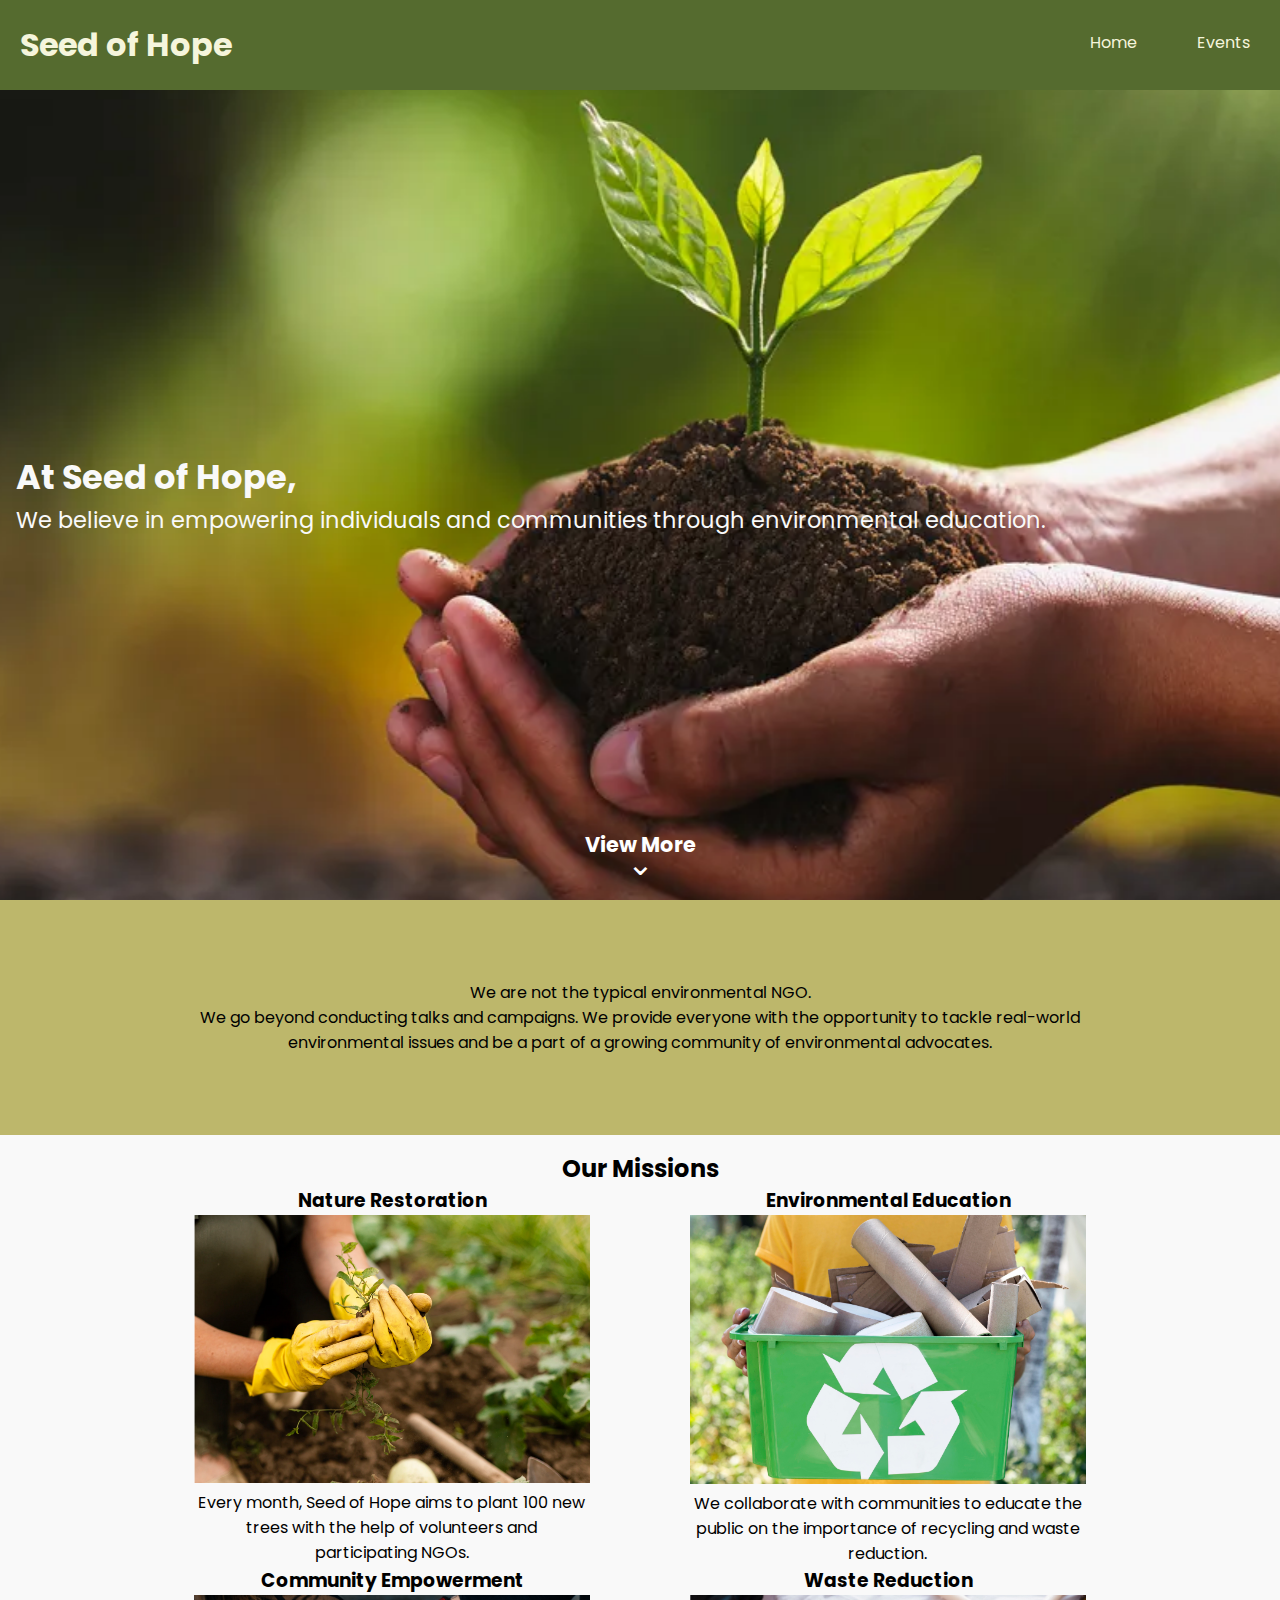
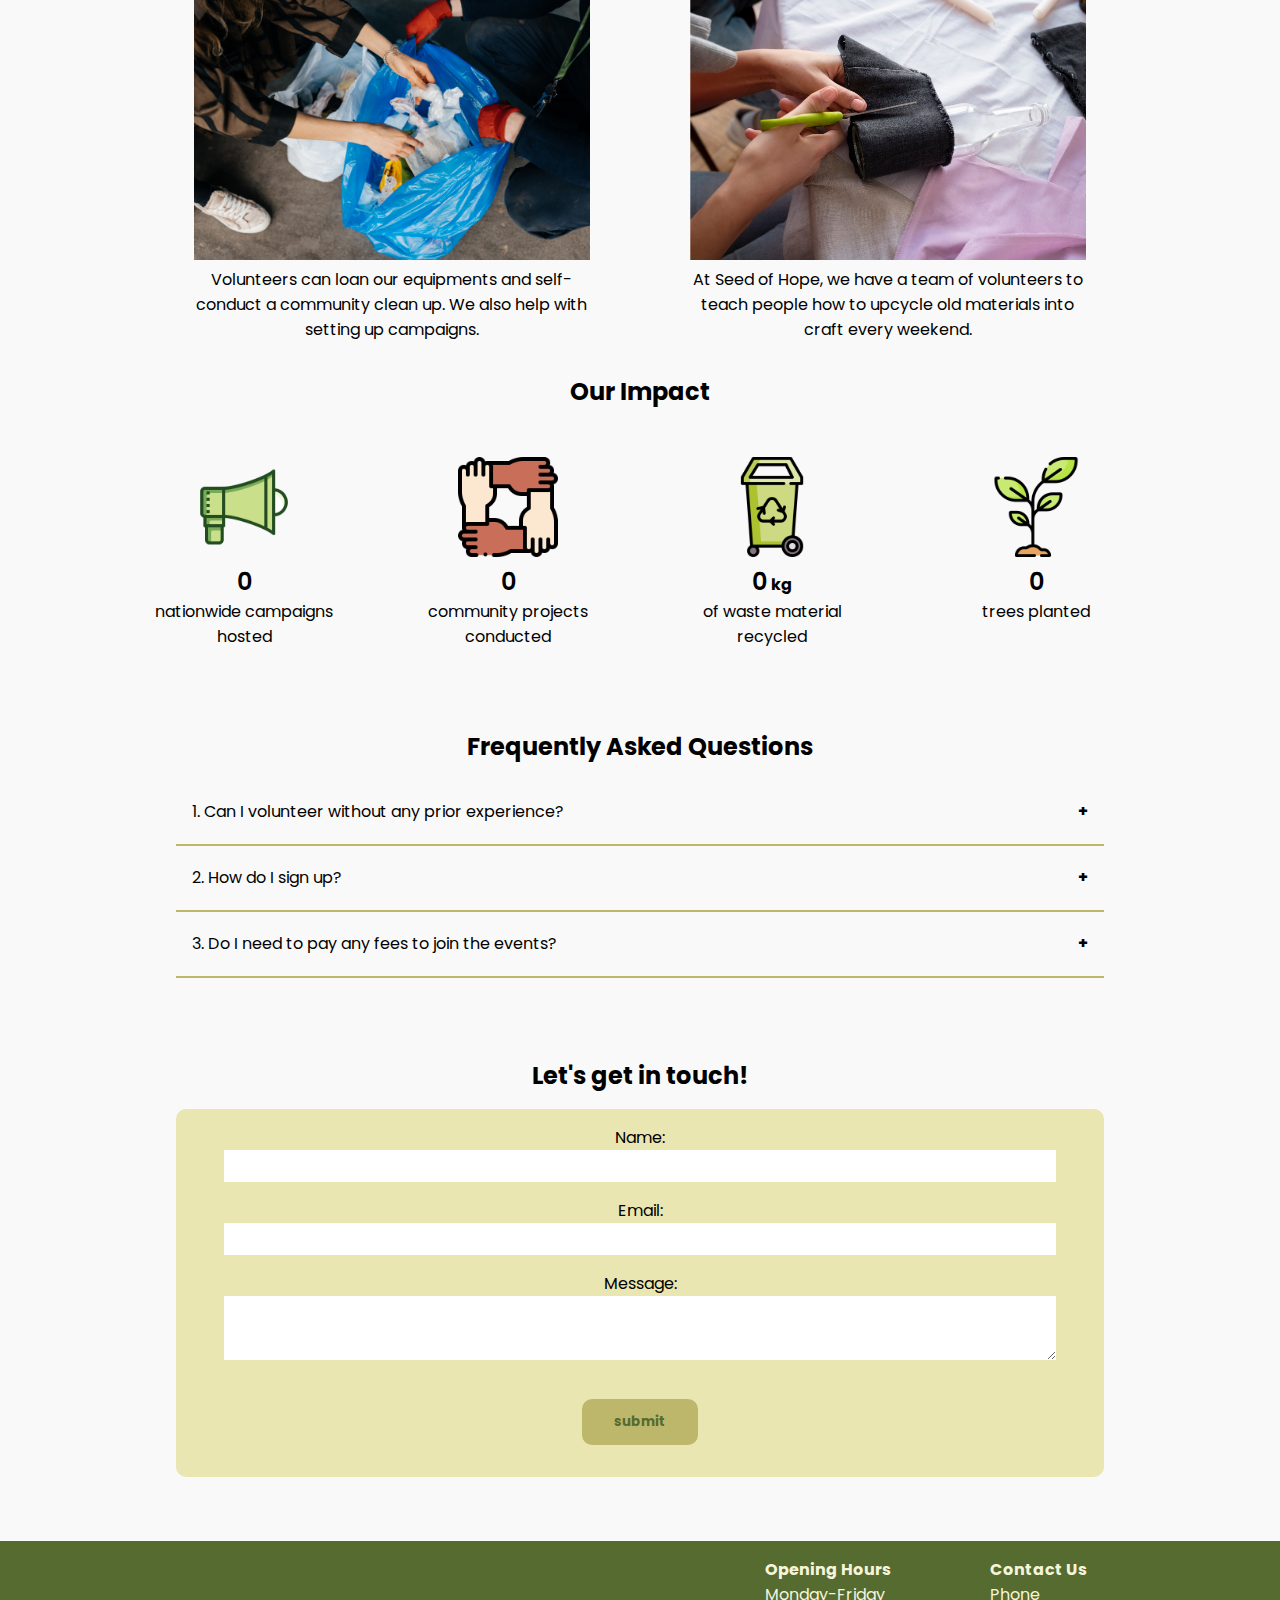
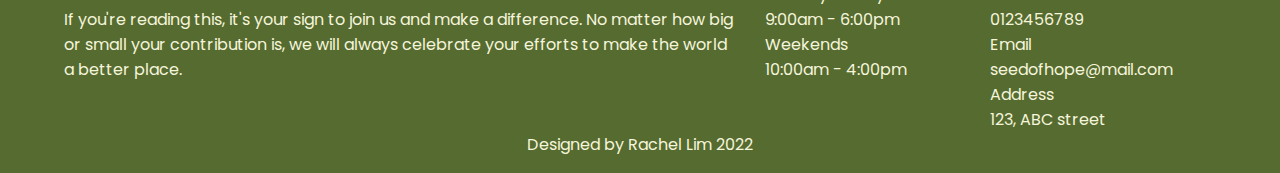
<file: index.html>
<!doctype html>
<html lang="en">

<head>
  <meta charset="utf-8" />
  <link rel="icon" href="" />
  <meta name="viewport" content="width=device-width, initial-scale=1">
  <meta name="keywords" content="HTML,CSS,JavaScript,Website">
  <meta name="author" content="Rachel">
  <title>Seed of Hope</title>

  <meta name="description" content="A simple educational website advocating for environmental conservation." />
  <meta property="og:title" content="Web Fundamentals Assignment" />
  <meta property="og:type" content="Website" />
  <link rel="stylesheet" href="assets/css/styles.css">

</head>

<body>
  <!-- Navigation bar -->
  <header class="header">
    <!-- Logo -->
    <a href="#" class="logo">
      <h1 class="header-title">Seed of Hope</h1>
    </a>
    <!-- Hamburger icon -->
    <input class="side-menu" type="checkbox" id="side-menu" />
    <label class="hamb" for="side-menu"><span class="hamb-line"></span></label>
    <!-- Menu -->
    <nav class="nav">
      <ul class="menu">
        <li><a href="#">Home</a></li>
        <li><a href="pages/events.html">Events</a> </li>
      </ul>
    </nav>

  </header>

  <!--landing page-->
  <section id="home">
    <div class="container">
      <h2>At Seed of Hope,</h2>
      <p>We believe in empowering individuals and communities through environmental education.</p>
      <div>
        <button class="scroll" style="line-height:1.2rem"><b>View More</b><br><span
            style="font-size: 2rem;">&#8964;</span></button>
      </div>
    </div>

  </section>

  <!--about section-->
  <section id="about">
    <div class="container">
      <p class="title">We are not the typical environmental NGO.</p>
      <p class="subtitle">We go beyond conducting talks and campaigns. We provide everyone with
        the opportunity to tackle real-world environmental issues and be a part of a growing
        community of environmental advocates.
      </p>
    </div>
  </section>

  <!--missions section-->
  <section id="missions">
    <div class="container">
      <h2>Our Missions</h2>
      <div class="row">
        <div class="col">
          <div>
            <h3>Nature Restoration</h3>
          </div>
          <div><img src="assets/images/treeplanting.png"></div>
          <div>
            <p>Every month, Seed of Hope aims to plant 100 new trees with the help of volunteers and participating NGOs.
            </p>
          </div>
        </div>

        <div class="col">
          <div>
            <h3>Environmental Education</h3>
          </div>
          <div><img src="assets/images/recycle.jpg"></div>
          <div>
            <p>We collaborate with communities to educate the public on the importance of recycling and waste reduction.
            </p>
          </div>
        </div>
      </div>

      <div class="row">
        <div class="col">
          <div>
            <h3>Community Empowerment</h3>
          </div>
          <div><img src="assets/images/cleanup.jpg"></div>
          <div>
            <p>Volunteers can loan our equipments and self-conduct a community clean up. We also help with setting up
              campaigns.</p>
          </div>
        </div>

        <div class="col">
          <div>
            <h3>Waste Reduction</h3>
          </div>
          <div><img src="assets/images/craft.png"></div>
          <div>
            <p>At Seed of Hope, we have a team of volunteers to teach people how to upcycle old materials into craft
              every weekend.</p>
          </div>
        </div>
      </div>
    </div>
    </div>
  </section>

  <!--impact section-->
  <section id="impact">
    <div class="container">
      <h2>Our Impact</h2>
      <div class="row">
        <div class="col">
          <img src="assets/images/icons/megaphones.png" width="100"><br>
          <span class="counter" data-target="45">0</span> <br>
          nationwide campaigns hosted
        </div>

        <div class="col">
          <img src="assets/images/icons/community.png" width="100"><br>
          <span class="counter" data-target="230">0</span> <br>
          community projects conducted
        </div>

        <div class="col">
          <img src="assets/images/icons/recycle.png" width="100"><br>
          <span class="counter" data-target="560">0</span>
          <b>kg</b><br>of waste material recycled
        </div>

        <div class="col">
          <img src="assets/images/icons/plant.png" width="100"><br>
          <span class="counter" data-target="10000">0</span><br>
          trees planted
        </div>
      </div>
    </div>


  </section>

  <!--faq section-->
  <section id="faq">
    <div class="container">
      <h2>Frequently Asked Questions</h2>
      <div class="faq-list">
        <ul>
          <li class="list-item toggle">
            <p class="question toggle-title">1. Can I volunteer without any prior experience?<span
                class="toggle-icon"><b>+</b></span></p>
            <div class="answer toggle-item">
              <p>Absolutely! In fact, we encourage you to do so to gain more exposure and learn new things.</p>
            </div>
          </li>
          <li class="list-item toggle">
            <p class="question toggle-title">2. How do I sign up?<span class="toggle-icon"><b>+</b></span></p>
            <div class="answer toggle-item">
              <p>Create an account with us, then simply sign up for any upcoming events shared on our page.
              </p>
            </div>
          </li>
          <li class="list-item toggle">
            <p class="question toggle-title">3. Do I need to pay any fees to join the events?<span
                class="toggle-icon"><b>+</b></span></p>
            <div class="answer toggle-item">
              <p>All the workshops are free to join! However, you can donate to or sponsor us if you wish to. Do contact
                us for any inquiries.</p>
            </div>
          </li>

        </ul>
      </div>
    </div>
  </section>

  <!--contact section-->
  <section id="contact">
    <div class="container">
      <h2>Let's get in touch!</h2>
      <form id="contact-form">
        <label for="name">Name:</label><br>
        <input type="text" id="name" name="name" required><br>
        <label for="email">Email:</label><br>
        <input type="email" id="email" name="email" required><br>
        <label for="message">Message: </label><br>
        <textarea required></textarea><br>
        <button><b>submit</b></button>
      </form>
    </div>
  </section>

  <!--footer section-->
  <footer class="footer">
    <div class="container">
      <div class="row">
        <div class="col">
          <p class="mb10">If you're reading this, it's your sign to join us and make a difference. No matter how big or
            small your contribution is,
            we will always celebrate your efforts to make the world a better place.
          </p>
        </div>

        <div class="col">
          <h4>Opening Hours</h4>
          <p>Monday-Friday</p>
          <p>9:00am - 6:00pm</p>
          <p>Weekends</p>
          <p>10:00am - 4:00pm</p>
        </div>

        <div class="col">
          <h4>Contact Us</h4>
          <ul class="footer_ul_amrc">
            <li>Phone</li>
            <li>0123456789</li>
            <li>Email</li>
            <li>seedofhope@mail.com</li>
            <li>Address</li>
            <li>123, ABC street</li>
          </ul>
        </div>
      </div>
    </div>

    <div class="container">
      <p class="footer-text">Designed by Rachel Lim 2022</a></p>
    </div>
  </footer>

  <script src="/assets/js/script.js" type="module"></script>
</body>

</html>
</file>
<file: assets/css/styles.css>
@import url("https://fonts.googleapis.com/css2?family=Poppins:wght@400;700&display=swap"); /* import font */

:root{
    --white: #f9f9f9;
    --black: #36383F;
    --gray: #85888C;
} /* variables*/

html {
    font-size:16px;
}

*{
    margin: 0;
    padding: 0;
    box-sizing: border-box;
    font-family: "Poppins", sans-serif;
}

body{
    background-color: var(--white);
    overflow-x: hidden;
}

a{
    text-decoration: none;
}
ul{
    list-style: none;
    margin: 0;
}
/*
body img {
    z-index: -1;
    position: absolute;
    height: 100%;
    object-fit: cover;
    padding: 0;
    width: 100%;
}
/* Header */
.header{
    position: fixed;
    top:0;
    z-index: 1;
    background: darkolivegreen ;
    width: 100%;
    height: 90px;
}
/* Logo */
.logo{
    display: inline-block;
  color: beige;
    margin: 20px;
}

.logo img {
    height: 100px;
}
/* Nav menu */
.nav{
    width: 100%;
    height: 100%;
    position: fixed;
    overflow: hidden;
    background-color: darkolivegreen;
    z-index: 999;
}
.menu a{
    display: block;
    padding: 30px;
    color: beige;
}
.menu a:hover{
    background-color: var(--gray);
}
.nav{
    max-height: 0;
    transition: max-height .5s ease-out;
}
/* Menu Icon */
.hamb{
    cursor: pointer;
    float: right;
    padding: 40px 20px;
}/* Style label tag */

.hamb-line {
    background: var(--white);
    display: block;
    height: 2px;
    position: relative;
    width: 24px;

} /* Style span tag */

.hamb-line::before,
.hamb-line::after{
    background: var(--white);
    content: '';
    display: block;
    height: 100%;
    position: absolute;
    transition: all .2s ease-out;
    width: 100%;
}
.hamb-line::before{
    top: 5px;
}
.hamb-line::after{
    top: -5px;
}

.side-menu {
    display: none;
} /* Hide checkbox */

/* Toggle menu icon */
.side-menu:checked ~ nav{
    max-height: 100%;
}
.side-menu:checked ~ .hamb .hamb-line {
    background: transparent;
}
.side-menu:checked ~ .hamb .hamb-line::before {
    transform: rotate(-45deg);
    top:0;
}
.side-menu:checked ~ .hamb .hamb-line::after {
    transform: rotate(45deg);
    top:0;
}

section {
    padding: 1rem;
}
#home {
    margin-top: 90px;
    min-height: calc(100vh - 90px);
    display: table; 
    width: 100%;
    background: url("../images/bg.png") no-repeat 65% !important;
    background-size: cover ;
}

#home .container {
    position: relative;
    display: table-cell; 
    vertical-align: middle;
    color: var(--white);
}

#home .container {
    font-size: 1.4rem;
}

#home .container > div{
    position: absolute;
    bottom: 0;
    width: 100%;
    text-align: center;
}

#home .container button{
    border: none;
    background: none;
    color: white;
    font-size: 1.3rem;
}

#home .container button:hover {
    color: rgb(192, 192, 170);
}

#about {
    padding: 2rem;
    text-align: center;
    background-color: darkkhaki;
}

#missions {
    text-align: center;
}


#missions .row{
    display: block;
}


#missions img,
#missions p {
    width: 80%;
    margin: auto;
}

#impact {
    text-align: center;
}

#impact .row {
    display: block;
}
#impact .col {
    width: 200px;
    text-align: center;
    margin: auto;
    margin-bottom: 1.5rem;
}

#impact .counter {
    font-weight: 600;
    font-size: 1.5rem;
}

#faq, #contact {
    text-align: center;
}

#faq .faq-list {
    margin: 1rem;
}

#faq li{
    line-height: 2rem;
}

#faq .question {
    border-bottom: 2px solid darkkhaki;
    padding: 1rem 0;
    display: flex;
    justify-content: space-between;
    transition: 0.4s;
}

#faq .answer {
    background-color: darkkhaki;
    padding: 0;
    max-height: 0;
    overflow: hidden;
    transition: max-height 0.2s ease-out;
}

#faq .answer p {

    padding: 1rem;
}

footer {
    display: block;
    background-color: darkolivegreen;
    color: beige;
    padding: 1rem;
}

footer .col {
    margin-bottom: 1rem;
}

footer .col:first-child {
    padding-right: 1.5rem;
    margin: auto;
}

footer .footer-text {
    text-align: center;
}

#contact {
    padding: 1rem 2rem;
}

#contact #contact-form {
    border-radius: 10px;
    margin: 1rem;
    background-color: rgb(234, 230, 177);
    padding: 1rem 3rem;
}

#contact #contact-form input,
#contact #contact-form textarea {
    margin-bottom: 1rem;
    width: 100% !important;
    border: none;
    line-height: 2rem;
    text-align: center;
}

#contact #contact-form button {  
    border: none;
    color: darkolivegreen;
    border-radius: 10px;
    padding: 0.8rem 2rem;
    background-color: darkkhaki;
    margin: 1rem 0;
}

#contact #contact-form button:hover {
    background-color: rgb(146, 141, 79);
    color: rgb(48, 60, 26);
}


/* Responsiveness */
@media (min-width: 768px) {
    #home {
        background-size: 100%;
    }

    #about {
        padding: 5rem;
    }

    .header {
        display: flex;
        justify-content: space-between;
        align-items: center;
    }
    .nav{
        max-height: none;
        top: 0;
        position: relative;
        float: right;
        width: fit-content;
    }
    .menu li{
        float: left;
    }
    .menu a:hover{
        background-color: transparent;
        color: var(--gray);
    }

    .hamb{
        display: none;
    }

    #missions  .container{
        padding: 0 5rem;
    }

    #missions .col {
        width: 50%;
    }

    #missions .row{
        width: 100%;
        display: flex;
    }


    #impact .row {
        display: flex;
        justify-content: space-between;
        margin: 3rem 0;
    }
    
    #impact .col {
        margin: 0;
    }

    #faq .question {
        padding: 1rem;
    }

    footer .container {
        padding: 0 3rem;
    }

    footer .row{
        display: flex;
        flex-direction: row;
        justify-content: space-between;
    }

    footer .col {
        flex:1;
    }
    
    footer .col:first-child {
        flex:3;
    }

    footer .col {
        margin:0;
    }

    #faq .faq-list {
        margin: 1rem 5rem;
    }
    
    #contact {
        padding: 1rem 5rem;
    }
}

/* Responsiveness */
@media (min-width: 1024px) {
    #about {
        padding: 5rem 10rem;
    }

    #missions .row{
        display: flex;
        justify-content: space-around;
    }

    #impact .container {
        padding: 0 8rem;
    }

    #faq .faq-list {
        margin: 1rem 10rem;
    }
   
    #contact {
        padding: 3rem 10rem;
    }

    #missions .container{
        padding: 0 8rem;
    }


}
</file>
